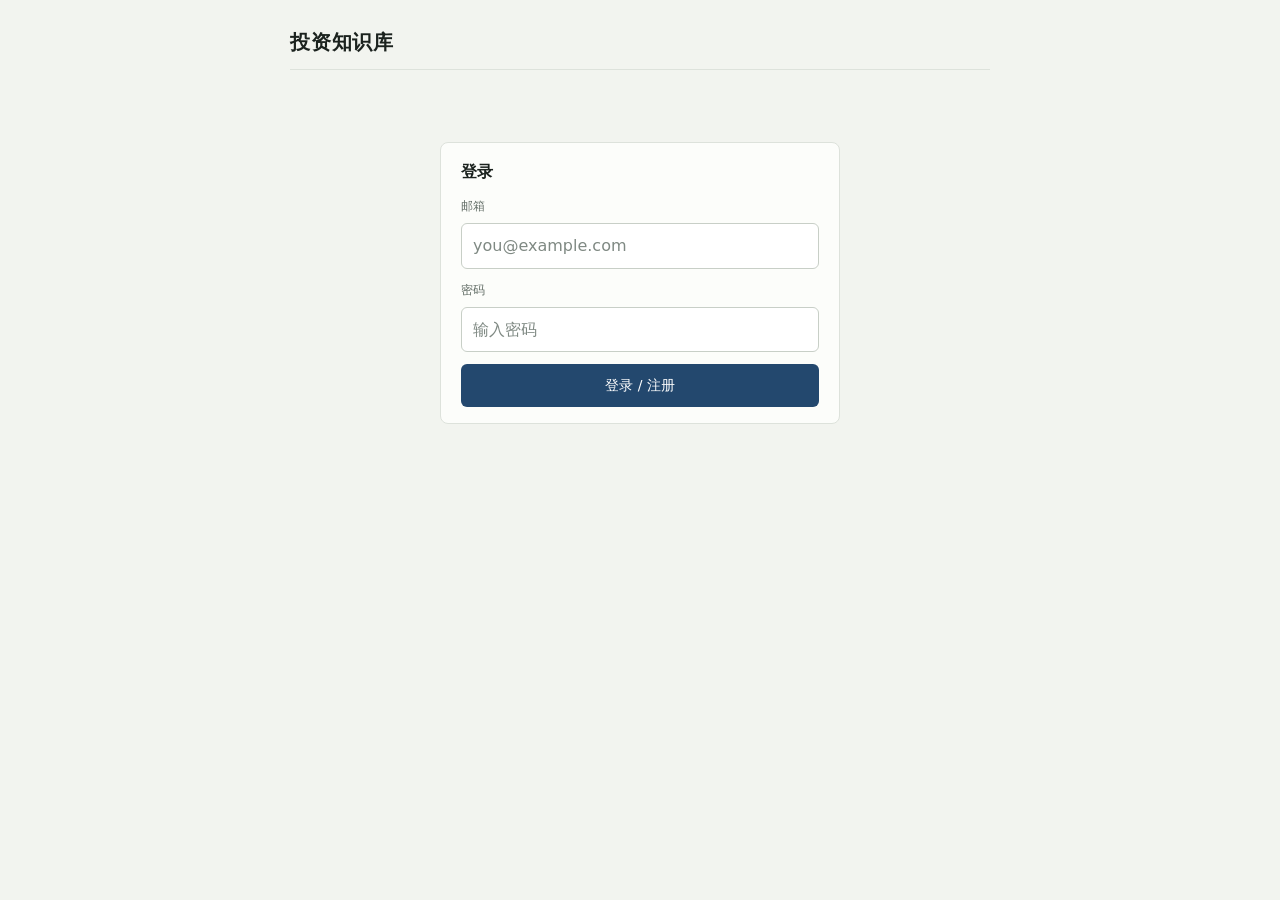
<file: index.html>
<!DOCTYPE html>
<html lang="zh-CN">
<head>
  <meta charset="utf-8" />
  <meta name="viewport" content="width=device-width, initial-scale=1" />
  <meta name="theme-color" content="#f2f4ef" />
  <title>投资知识库 · 保存</title>
  <link rel="manifest" href="manifest.webmanifest" />
  <link rel="stylesheet" href="app.css?v=5" />
</head>
<body>
  <div class="page">
    <header class="masthead">
      <h1 class="wordmark">投资知识库</h1>
      <nav class="nav">
        <a href="list.html" id="toList" class="nav-link hidden">收藏列表</a>
      </nav>
    </header>

    <!-- 登录 -->
    <section id="auth" class="sheet auth-sheet">
      <h2 class="sheet-title">登录</h2>
      <label class="field">
        <span>邮箱</span>
        <input id="email" type="email" placeholder="you@example.com" autocomplete="email" />
      </label>
      <label class="field">
        <span>密码</span>
        <input id="password" type="password" placeholder="输入密码" autocomplete="current-password" />
      </label>
      <button id="loginBtn" class="btn block">登录 / 注册</button>
    </section>

    <!-- 保存：主页 -->
    <section id="main" class="hidden">
      <div class="sheet">
        <h2 class="sheet-title">我的想法</h2>
        <textarea id="newIdea" class="prose" rows="4" placeholder="此刻的想法、判断、疑问…"></textarea>
        <div class="tag-picker" id="ideaTags" role="group" aria-label="标签">
          <span class="tag-label">标签</span>
          <button type="button" class="tag-opt" data-tag="direction" aria-pressed="false" title="当下或中短期的看法">方向</button>
          <button type="button" class="tag-opt" data-tag="principle" aria-pressed="false" title="长期不变的投资规则">原则</button>
        </div>
        <div class="sheet-actions">
          <button id="addIdea" class="btn">保存想法</button>
        </div>
      </div>

      <div class="sheet">
        <h2 class="sheet-title">其他人的观点 <span class="hint">链接和原文至少填一个</span></h2>
        <div class="field combo">
          <label for="vpAuthor">作者 / 来源</label>
          <input id="vpAuthor" placeholder="可直接选择已用过的作者" autocomplete="off"
                 role="combobox" aria-autocomplete="list" aria-expanded="false" aria-controls="authorMenu" />
          <div id="authorMenu" class="menu" role="listbox" hidden></div>
        </div>
        <label class="field">
          <span>链接</span>
          <input id="vpUrl" placeholder="https://" />
        </label>
        <label class="field">
          <span>原文 / 摘录</span>
          <textarea id="vpContent" class="prose" rows="5" placeholder="粘贴原文、摘录，或转述你看到的观点…"></textarea>
        </label>
        <div class="tag-picker" id="vpTags" role="group" aria-label="标签">
          <span class="tag-label">标签</span>
          <button type="button" class="tag-opt" data-tag="direction" aria-pressed="false" title="当下或中短期的看法">方向</button>
          <button type="button" class="tag-opt" data-tag="principle" aria-pressed="false" title="长期不变的投资规则">原则</button>
        </div>
        <div class="sheet-actions">
          <button id="addVp" class="btn">保存观点</button>
          <button id="pasteClip" type="button" class="btn ghost">从剪贴板读取</button>
        </div>
      </div>

      <p class="footnote">电脑网页上还可以用 Chrome 插件一键保存；手机上用系统「分享」直接发到本页。</p>
    </section>
  </div>

  <div id="toast" role="status" aria-live="polite"></div>

  <script type="module">
    import { createClient } from "https://esm.sh/@supabase/supabase-js@2";

    const $ = (id) => document.getElementById(id);
    const escapeHtml = (s) => s.replace(/[&<>"]/g, (c) => ({ "&": "&amp;", "<": "&lt;", ">": "&gt;", '"': "&quot;" }[c]));
    // 公开标识，写死在代码里（数据安全由数据库行级策略保证）
    const DEFAULT_URL = "https://oraddrhfysrqdflatgzn.supabase.co";
    const DEFAULT_ANON = "sb_publishable_Buf1sJtQUaTwLwNm-PWyTA_e0xCh21S";
    const cfg = {
      url: localStorage.getItem("sb_url") ?? DEFAULT_URL,
      anon: localStorage.getItem("sb_anon") ?? DEFAULT_ANON,
    };

    let sb = null;
    if (cfg.url && cfg.anon) sb = createClient(cfg.url, cfg.anon);

    const toast = (text) => {
      const el = $("toast");
      el.textContent = text;
      el.style.display = "block";
      setTimeout(() => { el.style.display = "none"; }, 2500);
    };

    function showMain() {
      $("auth").classList.add("hidden");
      $("main").classList.remove("hidden");
      $("toList").classList.remove("hidden");
      loadAuthorSuggestions();
    }

    // 已用过的作者/来源，供输入框的下拉建议使用
    let authorValues = [];

    async function loadAuthorSuggestions() {
      const { data } = await sb.from("items")
        .select("author, source")
        .order("created_at", { ascending: false })
        .limit(500);
      const values = [];
      const seen = new Set();
      for (const it of data ?? []) {
        for (const v of [it.author, it.source]) {
          const s = (v ?? "").trim();
          if (s && !seen.has(s)) { seen.add(s); values.push(s); }
        }
      }
      authorValues = values;
    }

    // 原生 datalist 在安卓 PWA 独立窗口下不弹层，改为自绘建议面板
    const authorInput = $("vpAuthor");
    const authorMenu = $("authorMenu");
    let menuItems = [], activeIdx = -1;

    function hideMenu() {
      authorMenu.hidden = true;
      authorMenu.innerHTML = "";
      authorInput.setAttribute("aria-expanded", "false");
      menuItems = [];
      activeIdx = -1;
    }

    function showMenu() {
      const q = authorInput.value.trim().toLowerCase();
      const matches = authorValues
        .filter((v) => !q || v.toLowerCase().includes(q))
        .slice(0, 8);
      if (!matches.length) { hideMenu(); return; }
      authorMenu.innerHTML = matches
        .map((v) => `<button type="button" class="menu-item" role="option">${escapeHtml(v)}</button>`)
        .join("");
      authorMenu.hidden = false;
      authorInput.setAttribute("aria-expanded", "true");
      menuItems = [...authorMenu.querySelectorAll(".menu-item")];
      activeIdx = -1;
    }

    function selectAuthor(value) {
      authorInput.value = value;
      hideMenu();
    }

    authorInput.addEventListener("focus", () => {
      showMenu();
      if (!authorValues.length) {
        loadAuthorSuggestions().then(() => {
          if (document.activeElement === authorInput) showMenu();
        });
      }
    });
    authorInput.addEventListener("input", showMenu);
    // 焦点离开输入框时延时收起；落点仍在下拉里（正在滑动或点选）则不收
    authorInput.addEventListener("blur", () => {
      setTimeout(() => {
        if (!authorMenu.contains(document.activeElement)) hideMenu();
      }, 150);
    });
    authorInput.addEventListener("keydown", (e) => {
      if (authorMenu.hidden) {
        if (e.key === "ArrowDown") { e.preventDefault(); showMenu(); }
        return;
      }
      if (e.key === "ArrowDown" || e.key === "ArrowUp") {
        e.preventDefault();
        activeIdx = (activeIdx + (e.key === "ArrowDown" ? 1 : -1) + menuItems.length) % menuItems.length;
        menuItems.forEach((el, i) => el.classList.toggle("active", i === activeIdx));
        menuItems[activeIdx].scrollIntoView({ block: "nearest" });
      } else if (e.key === "Enter" && activeIdx >= 0) {
        e.preventDefault();
        selectAuthor(menuItems[activeIdx].textContent);
      } else if (e.key === "Escape") {
        hideMenu();
      }
    });

    // 按下不选中：滑动超过阈值视为滚动，抬起且停在原选项上才填入
    let press = null;

    authorMenu.addEventListener("pointerdown", (e) => {
      const item = e.target.closest(".menu-item");
      if (!item) return;
      e.preventDefault();
      press = { item, x: e.clientX, y: e.clientY };
    });

    authorMenu.addEventListener("pointermove", (e) => {
      if (press && Math.hypot(e.clientX - press.x, e.clientY - press.y) > 10) press = null;
    });

    authorMenu.addEventListener("pointerup", (e) => {
      const item = e.target.closest(".menu-item");
      if (press && item === press.item) selectAuthor(item.textContent);
      press = null;
    });

    authorMenu.addEventListener("pointercancel", () => { press = null; });

    document.addEventListener("pointerdown", (e) => {
      if (!e.target.closest(".combo")) hideMenu();
    });

    $("loginBtn").addEventListener("click", async () => {
      const btn = $("loginBtn");
      btn.disabled = true; btn.textContent = "登录中…";
      try {
        sb = createClient(cfg.url, cfg.anon);
        const email = $("email").value.trim(), password = $("password").value;
        await sb.auth.signUp({ email, password }).catch(() => {});
        const { error } = await sb.auth.signInWithPassword({ email, password });
        if (error) { alert(`登录失败：${error.message}`); }
        else { btn.textContent = "登录成功"; showMain(); return; }
      } catch (e) {
        alert(`出错了：${e.message ?? e}`);
      }
      btn.disabled = false; btn.textContent = "登录 / 注册";
    });
    window.addEventListener("unhandledrejection", (e) => alert(`出错了：${e.reason?.message ?? e.reason}`));

    async function insert(type, fields) {
      const { error } = await sb.from("items").insert({ type, ...fields });
      if (error) { alert(`保存失败：${error.message}`); return false; }
      return true;
    }

    function selectedTag(groupId) {
      return document.querySelector(`#${groupId} .tag-opt[aria-pressed="true"]`)?.dataset.tag ?? "";
    }

    // 标签可选，再点一次取消
    document.querySelectorAll(".tag-picker").forEach((group) => {
      group.addEventListener("click", (e) => {
        const btn = e.target.closest(".tag-opt");
        if (!btn) return;
        const wasPressed = btn.getAttribute("aria-pressed") === "true";
        group.querySelectorAll(".tag-opt").forEach((b) => b.setAttribute("aria-pressed", "false"));
        if (!wasPressed) btn.setAttribute("aria-pressed", "true");
      });
    });

    function resetTags() {
      document.querySelectorAll(".tag-opt").forEach((b) => b.setAttribute("aria-pressed", "false"));
    }

    $("addIdea").addEventListener("click", async () => {
      const text = $("newIdea").value.trim();
      if (!text) return;
      if (await insert("idea", { title: text.slice(0, 50), content: text, tag: selectedTag("ideaTags") })) {
        $("newIdea").value = "";
        resetTags();
        toast("想法已保存 ✓");
      }
    });

    $("addVp").addEventListener("click", async () => {
      const content = $("vpContent").value.trim();
      const url = $("vpUrl").value.trim();
      const author = $("vpAuthor").value.trim();
      if (!content && !url) { alert("链接和原文必须填一个"); return; }
      if (await insert("viewpoint", {
        url: url || null,
        title: author ? `${author} 的观点` : (content ? content.slice(0, 50) : url),
        content,
        author,
        source: url ? new URL(url).hostname : "",
        tag: selectedTag("vpTags"),
      })) {
        $("vpUrl").value = ""; $("vpAuthor").value = ""; $("vpContent").value = "";
        resetTags();
        toast("观点已保存 ✓");
        loadAuthorSuggestions();
      }
    });

    // 从剪贴板读取链接/文字，快速预填（需用户点击触发，浏览器才会授权）
    $("pasteClip").addEventListener("click", async () => {
      try {
        const text = (await navigator.clipboard.readText()).trim();
        if (!text) { toast("剪贴板是空的"); return; }
        const urlMatch = text.match(/https?:\/\/\S+/);
        if (urlMatch && !$("vpUrl").value) $("vpUrl").value = urlMatch[0];
        if (!$("vpContent").value) $("vpContent").value = text.replace(urlMatch?.[0] ?? "", "").trim() || text;
        toast("已填入剪贴板内容");
      } catch {
        toast("读取剪贴板失败，请手动粘贴");
      }
    });

    // 安卓「分享」入口：分享过来的内容存为「其他人的观点」
    const params = new URLSearchParams(location.search);
    if (params.get("title") || params.get("text") || params.get("url")) {
      history.replaceState(null, "", location.pathname);
      const url = params.get("url") ?? "";
      const text = params.get("text") ?? "";
      const title = params.get("title") ?? "";
      (async () => {
        const waitSession = async () => {
          for (let i = 0; i < 60; i++) {
            const { data: { session } } = await sb?.auth.getSession() ?? { data: { session: null } };
            if (session) return session;
            await new Promise((r) => setTimeout(r, 500));
          }
          return null;
        };
        if (!await waitSession()) {
          // 未登录：内容填进表单，登录后手动保存
          $("vpUrl").value = url;
          $("vpContent").value = [title, text].filter(Boolean).join("\n");
          alert("已接收分享内容，请先登录，然后点「保存观点」");
          return;
        }
        const { error } = await sb.from("items").insert({
          type: "viewpoint",
          url: url || null,
          title: title || text.slice(0, 50) || url || "分享的内容",
          content: text || title,
          source: url ? new URL(url).hostname : "",
        });
        if (error) alert(`保存分享内容失败：${error.message}`);
        else { toast("分享内容已保存 ✓"); }
      })();
    } else if (sb) {
      sb.auth.getSession().then(({ data: { session } }) => { if (session) showMain(); });
    }

    if ("serviceWorker" in navigator) navigator.serviceWorker.register("sw.js");
  </script>
</body>
</html>
</file>
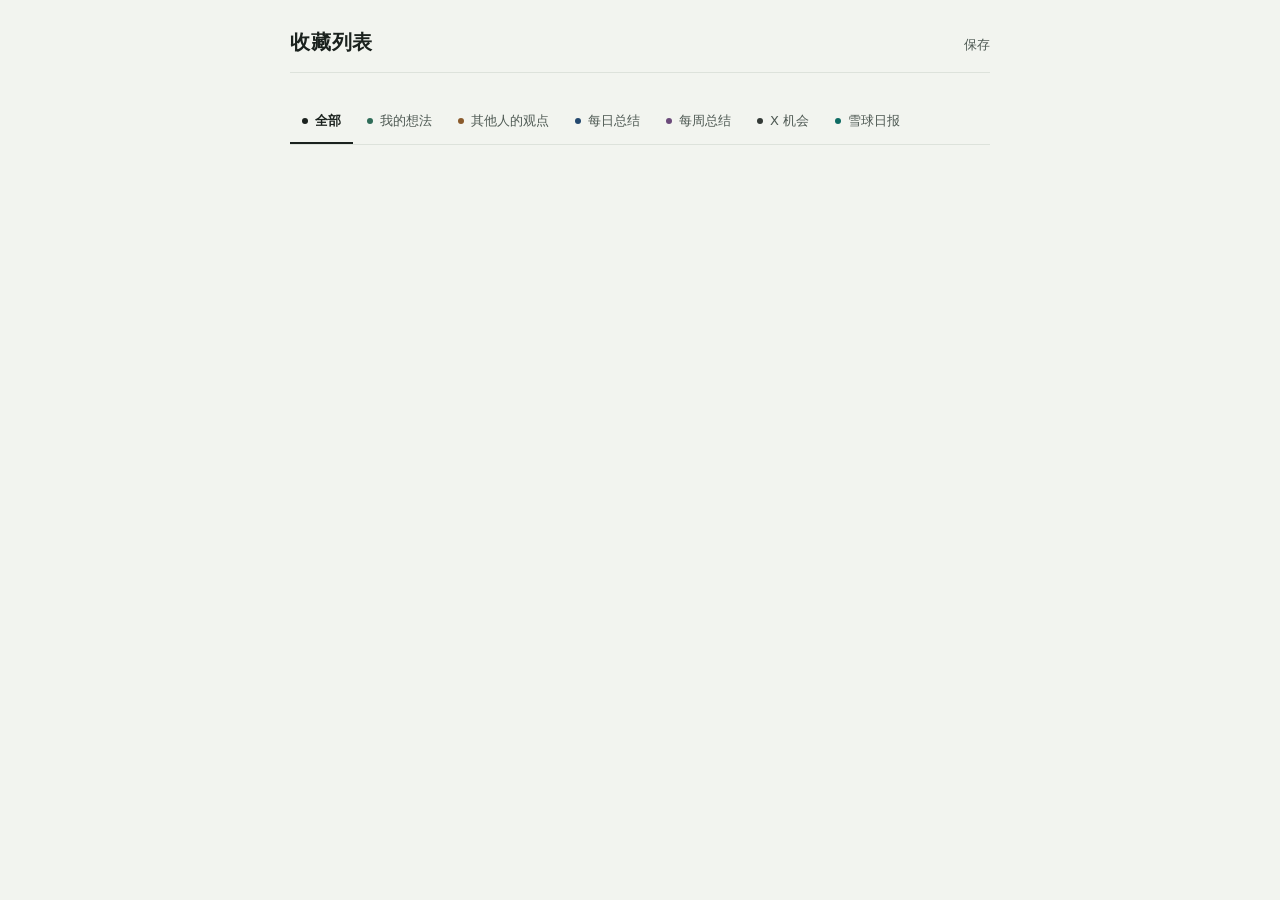
<file: list.html>
<!DOCTYPE html>
<html lang="zh-CN">
<head>
  <meta charset="utf-8" />
  <meta name="viewport" content="width=device-width, initial-scale=1" />
  <meta name="theme-color" content="#f2f4ef" />
  <title>投资知识库 · 收藏列表</title>
  <link rel="manifest" href="manifest.webmanifest" />
  <link rel="stylesheet" href="app.css?v=5" />
</head>
<body>
  <div class="page">
    <header class="masthead">
      <h1 class="wordmark">收藏列表</h1>
      <nav class="nav">
        <a href="./" class="nav-link">保存</a>
        <a href="#" id="logout" class="nav-link hidden">退出</a>
      </nav>
    </header>

    <div id="tabs" class="tabs" role="tablist">
      <button class="tab active" data-kind="all" role="tab" aria-selected="true">全部<span class="count"></span></button>
      <button class="tab" data-kind="idea" role="tab" aria-selected="false">我的想法<span class="count"></span></button>
      <button class="tab" data-kind="viewpoint" role="tab" aria-selected="false">其他人的观点<span class="count"></span></button>
      <button class="tab" data-kind="daily" role="tab" aria-selected="false">每日总结<span class="count"></span></button>
      <button class="tab" data-kind="weekly" role="tab" aria-selected="false">每周总结<span class="count"></span></button>
      <button class="tab" data-kind="x-invest" role="tab" aria-selected="false">X 机会<span class="count"></span></button>
      <button class="tab" data-kind="xueqiu" role="tab" aria-selected="false">雪球日报<span class="count"></span></button>
    </div>

    <div id="content" class="list"></div>
  </div>

  <script type="module">
    import { createClient } from "https://esm.sh/@supabase/supabase-js@2";

    const $ = (id) => document.getElementById(id);
    const cfg = {
      url: localStorage.getItem("sb_url") ?? "https://oraddrhfysrqdflatgzn.supabase.co",
      anon: localStorage.getItem("sb_anon") ?? "sb_publishable_Buf1sJtQUaTwLwNm-PWyTA_e0xCh21S",
    };
    const sb = createClient(cfg.url, cfg.anon);
    const escapeHtml = (s) => s.replace(/[&<>"]/g, (c) => ({ "&": "&amp;", "<": "&lt;", ">": "&gt;", '"': "&quot;" }[c]));

    // digest 各类型的展示元数据；key 与 digests.kind 对应
    const DIGESTS = {
      daily: { label: "每日总结", empty: "每日总结会在每天 23:30 自动生成。" },
      weekly: { label: "每周总结", empty: "每周总结会在每周日 23:35 自动生成。" },
      "x-invest": { label: "X 机会", empty: "X 投资机会日报由本机定时任务生成、Telegram 投递后归档到这里。" },
      xueqiu: { label: "雪球日报", empty: "雪球投资日报由本机定时任务生成、Telegram 投递后归档到这里。" },
    };
    const TYPE_LABELS = { idea: "我的想法", viewpoint: "其他人的观点", article: "文章" };
    const TAG_LABELS = { direction: "方向", principle: "原则" };
    // extractions.category 是数据库枚举，展示时映射为中文
    const CATEGORY_LABELS = {
      principle: "决策纪律",
      gate: "买入门槛",
      preference: "偏好倾向",
      red_flag: "危险信号",
      heuristic: "经验估计",
      example: "参考案例",
      caution: "风险提示",
    };

    const { data: { session } } = await sb.auth.getSession();
    if (!session) { location.href = "./"; }
    else $("logout").classList.remove("hidden");

    $("logout").addEventListener("click", async (e) => {
      e.preventDefault();
      await sb.auth.signOut();
      location.href = "./";
    });

    let items = [], digests = [], activeTab = "all";

    async function load() {
      const [r1, r2] = await Promise.all([
        sb.from("items")
          .select("id, type, title, url, content, excerpt, status, tag, created_at, summaries(summary), extractions(category, rule_text)")
          .order("created_at", { ascending: false }).limit(200),
        sb.from("digests").select("*").order("digest_date", { ascending: false }).limit(60),
      ]);
      if (r1.error) { alert(r1.error.message); return; }
      items = r1.data ?? [];
      digests = r2.data ?? [];
      updateCounts();
      render();
    }

    function updateCounts() {
      const counts = { all: items.length };
      for (const kind of Object.keys(DIGESTS)) {
        counts[kind] = digests.filter((d) => d.kind === kind).length;
      }
      for (const it of items) counts[it.type] = (counts[it.type] ?? 0) + 1;
      document.querySelectorAll("#tabs button").forEach((btn) => {
        const n = counts[btn.dataset.kind] ?? 0;
        btn.querySelector(".count").textContent = n ? String(n) : "";
      });
    }

    function render() {
      const box = $("content");
      box.innerHTML = "";
      if (DIGESTS[activeTab]) {
        const list = digests.filter((d) => d.kind === activeTab);
        if (!list.length) { box.innerHTML = `<p class="empty">${DIGESTS[activeTab].empty}</p>`; return; }
        for (const d of list) renderDigest(box, d);
        return;
      }
      const list = activeTab === "all" ? items : items.filter((i) => i.type === activeTab);
      if (!list.length) {
        box.innerHTML = '<p class="empty">这个分类还没有内容。<a href="./">去保存页记下第一条</a>。</p>';
        return;
      }
      for (const it of list) renderItem(box, it);
    }

    function renderDigest(box, d) {
      const meta = DIGESTS[d.kind] ?? { label: d.kind };
      const el = document.createElement("article");
      el.className = "entry";
      el.dataset.kind = d.kind;
      el.innerHTML = `
        <div class="entry-rail">
          <span class="entry-kind">${meta.label}</span>
          <span class="entry-date">${d.digest_date}</span>
        </div>
        <div class="entry-body">
          ${d.item_count ? `<p class="meta">基于 ${d.item_count} 条收藏</p>` : ""}
          <div class="digest-body">${escapeHtml(d.content)}</div>
        </div>`;
      box.appendChild(el);
    }

    function renderItem(box, it) {
      const el = document.createElement("article");
      el.className = "entry";
      el.dataset.kind = it.type;
      const typeLabel = TYPE_LABELS[it.type] ?? it.type;
      const date = new Date(it.created_at).toLocaleString("zh-CN", { month: "numeric", day: "numeric", hour: "2-digit", minute: "2-digit" });
      const exts = (it.extractions ?? []).map((e) => {
        const cat = CATEGORY_LABELS[e.category] ?? e.category ?? "";
        return `<li class="rule"><span class="cat">${escapeHtml(cat)}</span>${escapeHtml(e.rule_text)}</li>`;
      }).join("");
      const sums = (it.summaries ?? []).map((s) => `<div class="summary">${escapeHtml(s.summary)}</div>`).join("");
      const tagLabel = TAG_LABELS[it.tag] ?? "";
      el.innerHTML = `
        <div class="entry-rail">
          <span class="entry-kind">${typeLabel}</span>
          <span class="entry-date">${date}</span>
          ${it.status === "summarized" ? '<span class="entry-status">已总结</span>' : ""}
        </div>
        <div class="entry-body">
          <div class="entry-head">
            ${tagLabel ? `<span class="tag">${tagLabel}</span>` : ""}
            <h3 class="entry-title">${it.url
              ? `<a href="${escapeHtml(it.url)}" target="_blank" rel="noopener">${escapeHtml(it.title || it.url)}</a>`
              : escapeHtml(it.title ?? "")}</h3>
          </div>
          ${sums}
          ${exts ? `<ul class="rules">${exts}</ul>` : ""}
          <div class="entry-actions">
            <button class="text-btn" data-act="orig">原文 (${(it.content ?? "").length} 字)</button>
            ${it.status !== "summarized" ? '<button class="text-btn" data-act="sum">AI 总结</button>' : ""}
            <button class="text-btn danger" data-act="del">删除</button>
          </div>
          <div class="original" data-box="orig">${escapeHtml(it.content || "（无内容）")}</div>
        </div>`;
      el.querySelector('[data-act="orig"]').addEventListener("click", (e) => {
        const obox = el.querySelector('[data-box="orig"]');
        const show = obox.style.display !== "block";
        obox.style.display = show ? "block" : "none";
        e.target.textContent = e.target.textContent.replace(show ? "原文" : "收起", show ? "收起" : "原文");
      });
      el.querySelector('[data-act="del"]').addEventListener("click", async () => {
        if (!confirm("确定删除这条收藏？（连带总结和规则一起删除）")) return;
        const { error } = await sb.from("items").delete().eq("id", it.id);
        if (error) { alert(`删除失败：${error.message}`); return; }
        items = items.filter((i) => i.id !== it.id);
        el.remove();
        updateCounts();
      });
      el.querySelector('[data-act="sum"]')?.addEventListener("click", async (e) => {
        e.target.disabled = true; e.target.textContent = "总结中…";
        try {
          const { data: { session } } = await sb.auth.getSession();
          const resp = await fetch(`${cfg.url}/functions/v1/summarize`, {
            method: "POST",
            headers: { Authorization: `Bearer ${session.access_token}`, "Content-Type": "application/json" },
            body: JSON.stringify({ itemId: it.id }),
          });
          const result = await resp.json();
          if (!resp.ok) alert(`总结失败：${result.error ?? resp.status}`);
          load();
        } catch (err) { alert(`出错了：${err.message ?? err}`); e.target.disabled = false; e.target.textContent = "AI 总结"; }
      });
      box.appendChild(el);
    }

    document.querySelectorAll("#tabs button").forEach((btn) => {
      btn.addEventListener("click", () => {
        document.querySelectorAll("#tabs button").forEach((b) => {
          b.classList.remove("active");
          b.setAttribute("aria-selected", "false");
        });
        btn.classList.add("active");
        btn.setAttribute("aria-selected", "true");
        activeTab = btn.dataset.kind;
        render();
      });
    });

    load();
  </script>
</body>
</html>
</file>
<file: app.css>
/* 投资知识库 · 共享样式 */

:root {
  --paper: #f2f4ef;
  --sheet: #fcfdfa;
  --ink: #1b221e;
  --ink-2: #4e5953;
  --ink-3: #616c65;
  --rule: #dde2db;
  --rule-strong: #c8cfc7;
  --accent: #23486e;
  --accent-hover: #1b3a5c;
  --accent-wash: #e6ecf4;
  --danger: #a6402b;

  --c-idea: #2f6c58;
  --c-viewpoint: #8a5a2b;
  --c-article: #5a6470;
  --c-daily: #23486e;
  --c-weekly: #6b4a7a;
  --c-x: #333a36;
  --c-xueqiu: #0e6b63;

  --serif: "Songti SC", "Noto Serif SC", "Source Han Serif SC", "STSong", "SimSun", Georgia, serif;
  --sans: system-ui, -apple-system, "PingFang SC", "Hiragino Sans GB", "Noto Sans SC", "Microsoft YaHei", sans-serif;
}

* { box-sizing: border-box; }

html { -webkit-text-size-adjust: 100%; }

body {
  margin: 0;
  padding: 0 20px calc(56px + env(safe-area-inset-bottom));
  background: var(--paper);
  color: var(--ink);
  font: 15px/1.65 var(--sans);
  -webkit-font-smoothing: antialiased;
}

.page { max-width: 700px; margin: 0 auto; }
.hidden { display: none !important; }

::selection { background: var(--accent-wash); color: var(--ink); }

:focus-visible { outline: 2px solid var(--accent); outline-offset: 2px; }

/* 页头 */
.masthead {
  display: flex;
  align-items: baseline;
  justify-content: space-between;
  gap: 16px;
  padding: 30px 0 14px;
  border-bottom: 1px solid var(--rule);
  margin-bottom: 26px;
}

.wordmark {
  margin: 0;
  font: 600 20px/1.25 var(--serif);
  letter-spacing: .04em;
}

.nav { display: flex; gap: 16px; font-size: 13px; }

.nav-link {
  color: var(--ink-2);
  text-decoration: none;
  padding-bottom: 2px;
  border-bottom: 1px solid transparent;
  transition: color .15s, border-color .15s;
}
.nav-link:hover { color: var(--accent); border-bottom-color: currentColor; }

/* 纸面 */
.sheet {
  background: var(--sheet);
  border: 1px solid var(--rule);
  border-radius: 8px;
  padding: 18px 20px 16px;
  margin-bottom: 18px;
}

.sheet-title {
  display: flex;
  align-items: baseline;
  justify-content: space-between;
  gap: 12px;
  margin: 0 0 14px;
  font: 600 16px/1.4 var(--serif);
  letter-spacing: .03em;
}
.sheet-title .hint {
  font: 400 12px/1.5 var(--sans);
  letter-spacing: 0;
  color: var(--ink-3);
  text-align: right;
}

/* 表单 */
.field { display: block; margin-bottom: 12px; }

.field > span,
.field > label {
  display: block;
  margin-bottom: 6px;
  font-size: 12px;
  letter-spacing: .02em;
  color: var(--ink-3);
}

.combo { position: relative; }

.menu {
  position: absolute;
  left: 0;
  right: 0;
  top: calc(100% + 2px);
  z-index: 5;
  max-height: 216px;
  overflow-y: auto;
  padding: 4px;
  background: var(--sheet);
  border: 1px solid var(--rule-strong);
  border-radius: 6px;
  box-shadow: 0 8px 24px rgba(27, 34, 30, .12);
  touch-action: pan-y;
}

.menu-item {
  display: block;
  width: 100%;
  padding: 8px 10px;
  border: none;
  border-radius: 4px;
  background: none;
  font-size: 14px;
  line-height: 1.5;
  color: var(--ink);
  text-align: left;
  cursor: pointer;
}
.menu-item:hover,
.menu-item.active { background: var(--accent-wash); }

input,
textarea,
select,
button {
  font: inherit;
  color: inherit;
}

input[type="email"],
input[type="password"],
input[type="text"],
input:not([type]),
textarea {
  width: 100%;
  padding: 9px 11px;
  font-size: 16px;
  line-height: 1.6;
  background: #fff;
  border: 1px solid var(--rule-strong);
  border-radius: 6px;
  transition: border-color .15s, box-shadow .15s;
}

textarea.prose {
  font-family: var(--serif);
  line-height: 1.85;
}

::placeholder { color: #7f8983; }

input:focus-visible,
textarea:focus-visible,
select:focus-visible {
  outline: none;
  border-color: var(--accent);
  box-shadow: 0 0 0 3px var(--accent-wash);
}

.sheet-actions {
  display: flex;
  flex-wrap: wrap;
  justify-content: flex-end;
  gap: 8px;
  margin-top: 4px;
}

/* 按钮 */
.btn {
  display: inline-flex;
  align-items: center;
  justify-content: center;
  gap: 6px;
  padding: 9px 18px;
  border: 1px solid transparent;
  border-radius: 6px;
  background: var(--accent);
  color: #fff;
  font-size: 14px;
  font-weight: 500;
  cursor: pointer;
  text-decoration: none;
  transition: background-color .15s, border-color .15s, color .15s;
}
.btn:hover { background: var(--accent-hover); }
.btn:active { transform: translateY(1px); }
.btn:disabled { opacity: .45; cursor: default; transform: none; }

.btn.ghost {
  background: transparent;
  border-color: var(--rule-strong);
  color: var(--ink-2);
}
.btn.ghost:hover { border-color: var(--ink-3); color: var(--ink); background: transparent; }

.btn.block { width: 100%; }

/* 标签 */
.tag-picker {
  display: flex;
  flex-wrap: wrap;
  align-items: center;
  gap: 8px;
  margin: 0 0 10px;
}

.tag-label {
  font-size: 12px;
  color: var(--ink-3);
}

.tag-opt {
  padding: 7px 14px;
  border: 1px solid var(--rule-strong);
  border-radius: 999px;
  background: transparent;
  font-size: 12.5px;
  line-height: 1.4;
  color: var(--ink-2);
  cursor: pointer;
  transition: background-color .15s, border-color .15s, color .15s;
}
.tag-opt:hover { border-color: var(--ink-3); color: var(--ink); }
.tag-opt[aria-pressed="true"] {
  background: var(--accent-wash);
  border-color: var(--accent);
  color: var(--accent);
}

.tag {
  flex: none;
  padding: 1px 7px;
  border: 1px solid var(--rule-strong);
  border-radius: 999px;
  font-size: 11px;
  line-height: 1.7;
  color: var(--ink-2);
}

.entry-head {
  display: flex;
  align-items: baseline;
  gap: 8px;
}
.entry-head .entry-title {
  flex: 1 1 auto;
  min-width: 0;
}

/* 登录 */
.auth-sheet { max-width: 400px; margin: 8vh auto 0; }

/* 页脚说明 */
.footnote {
  margin: 22px 0 0;
  max-width: 46em;
  font-size: 12px;
  line-height: 1.75;
  color: var(--ink-3);
}

/* 类别色：Tab 与条目标记共用 */
[data-kind] { --type-color: var(--ink-3); }
[data-kind="all"] { --type-color: var(--ink); }
[data-kind="idea"] { --type-color: var(--c-idea); }
[data-kind="viewpoint"] { --type-color: var(--c-viewpoint); }
[data-kind="article"] { --type-color: var(--c-article); }
[data-kind="daily"] { --type-color: var(--c-daily); }
[data-kind="weekly"] { --type-color: var(--c-weekly); }
[data-kind="x-invest"] { --type-color: var(--c-x); }
[data-kind="xueqiu"] { --type-color: var(--c-xueqiu); }

/* Tab */
.tabs {
  display: flex;
  gap: 2px;
  overflow-x: auto;
  margin: 0;
  border-bottom: 1px solid var(--rule);
  scrollbar-width: none;
}
.tabs::-webkit-scrollbar { display: none; }

.tab {
  flex: 0 0 auto;
  display: inline-flex;
  align-items: center;
  gap: 7px;
  padding: 11px 12px 10px;
  background: none;
  border: none;
  border-bottom: 2px solid transparent;
  color: var(--ink-2);
  font-size: 13px;
  white-space: nowrap;
  cursor: pointer;
  transition: color .15s, border-color .15s;
}
.tab::before {
  content: "";
  width: 6px;
  height: 6px;
  border-radius: 50%;
  background: var(--type-color);
}
.tab:hover { color: var(--ink); }
.tab.active {
  color: var(--ink);
  font-weight: 600;
  border-bottom-color: var(--type-color);
}
.tab .count {
  font-size: 12px;
  font-weight: 400;
  color: var(--ink-3);
  font-variant-numeric: tabular-nums;
}
.tab .count:empty { display: none; }

/* 条目：边栏标记 + 正文栏 */
.entry {
  display: grid;
  grid-template-columns: 104px minmax(0, 1fr);
  gap: 0 24px;
  padding: 20px 0 22px;
  border-bottom: 1px solid var(--rule);
}

.entry-rail { padding-top: 3px; }

.entry-kind {
  display: flex;
  align-items: center;
  gap: 7px;
  font-size: 12px;
  font-weight: 500;
  letter-spacing: .02em;
  color: var(--ink-2);
}
.entry-kind::before {
  content: "";
  flex: none;
  width: 7px;
  height: 7px;
  border-radius: 2px;
  background: var(--type-color);
}

.entry-date {
  display: block;
  margin-top: 6px;
  font-size: 12px;
  color: var(--ink-3);
  font-variant-numeric: tabular-nums;
}

.entry-status {
  display: block;
  margin-top: 4px;
  font-size: 11px;
  color: var(--ink-3);
}

.entry-title {
  margin: 0 0 4px;
  font: 600 17px/1.55 var(--serif);
  letter-spacing: .01em;
  word-break: break-word;
}
.entry-title a {
  color: var(--ink);
  text-decoration: none;
  border-bottom: 1px solid transparent;
  transition: color .15s, border-color .15s;
}
.entry-title a:hover { color: var(--accent); border-bottom-color: var(--accent); }

.meta {
  font-size: 12px;
  color: var(--ink-3);
  font-variant-numeric: tabular-nums;
}

.summary {
  margin: 12px 0 0;
  padding-left: 14px;
  border-left: 2px solid var(--accent);
  font: 15px/1.8 var(--serif);
  color: var(--ink-2);
  white-space: pre-wrap;
}

.digest-body {
  margin: 6px 0 0;
  font: 15px/1.9 var(--serif);
  white-space: pre-wrap;
}

.rules {
  display: flex;
  flex-wrap: wrap;
  gap: 6px 8px;
  margin: 12px 0 0;
  padding: 0;
  list-style: none;
}
.rule {
  display: inline-flex;
  align-items: baseline;
  gap: 6px;
  padding: 2px 9px;
  border: 1px solid var(--rule-strong);
  border-radius: 999px;
  font-size: 12.5px;
  line-height: 1.7;
  color: var(--ink-2);
}
.rule .cat {
  padding-right: 8px;
  border-right: 1px solid var(--rule);
  font-size: 11px;
  font-weight: 500;
  color: var(--ink-2);
}

.original {
  display: none;
  margin-top: 12px;
  padding: 14px 16px;
  background: var(--sheet);
  border: 1px solid var(--rule);
  border-radius: 6px;
  font: 14px/1.85 var(--serif);
  color: var(--ink-2);
  white-space: pre-wrap;
  max-height: 300px;
  overflow-y: auto;
}

.entry-actions {
  display: flex;
  flex-wrap: wrap;
  align-items: center;
  gap: 4px 18px;
  margin-top: 14px;
}

.text-btn {
  padding: 2px 0;
  background: none;
  border: none;
  border-bottom: 1px solid transparent;
  font-size: 13px;
  color: var(--ink-2);
  cursor: pointer;
  transition: color .15s, border-color .15s;
}
.text-btn:hover { color: var(--accent); border-bottom-color: currentColor; }
.text-btn:disabled { opacity: .5; cursor: default; }
.text-btn.danger { color: var(--ink-3); }
.text-btn.danger:hover { color: var(--danger); border-bottom-color: currentColor; }

.empty {
  margin: 0;
  padding: 44px 0 8px;
  font-size: 14px;
  color: var(--ink-3);
}
.empty a { color: var(--accent); text-underline-offset: 2px; }

/* 提示 */
#toast {
  position: fixed;
  left: 50%;
  bottom: calc(28px + env(safe-area-inset-bottom));
  transform: translateX(-50%);
  max-width: calc(100vw - 40px);
  padding: 10px 18px;
  border-radius: 999px;
  background: var(--ink);
  color: var(--paper);
  font-size: 13px;
  line-height: 1.5;
  box-shadow: 0 8px 24px rgba(27, 34, 30, .18);
  display: none;
  z-index: 20;
  animation: toast-in .18s ease-out;
}

@keyframes toast-in {
  from { opacity: 0; transform: translate(-50%, 8px); }
  to { opacity: 1; transform: translate(-50%, 0); }
}

@media (max-width: 560px) {
  body { padding-left: 16px; padding-right: 16px; }
  .masthead { padding-top: 22px; margin-bottom: 20px; }
  .sheet { padding: 16px 16px 14px; }
  .auth-sheet { margin-top: 5vh; }

  .entry {
    grid-template-columns: minmax(0, 1fr);
    gap: 0;
    padding: 18px 0 20px;
  }
  .entry-rail {
    display: flex;
    align-items: center;
    gap: 12px;
    padding: 0 0 8px;
  }
  .entry-date { margin: 0; }
  .entry-status { margin: 0; }
  .entry-actions { gap: 0 18px; }
  .text-btn { padding: 10px 0; }
}

@media (prefers-reduced-motion: reduce) {
  *,
  *::before,
  *::after {
    animation-duration: .01ms !important;
    animation-iteration-count: 1 !important;
    transition-duration: .01ms !important;
  }
}
</file>
